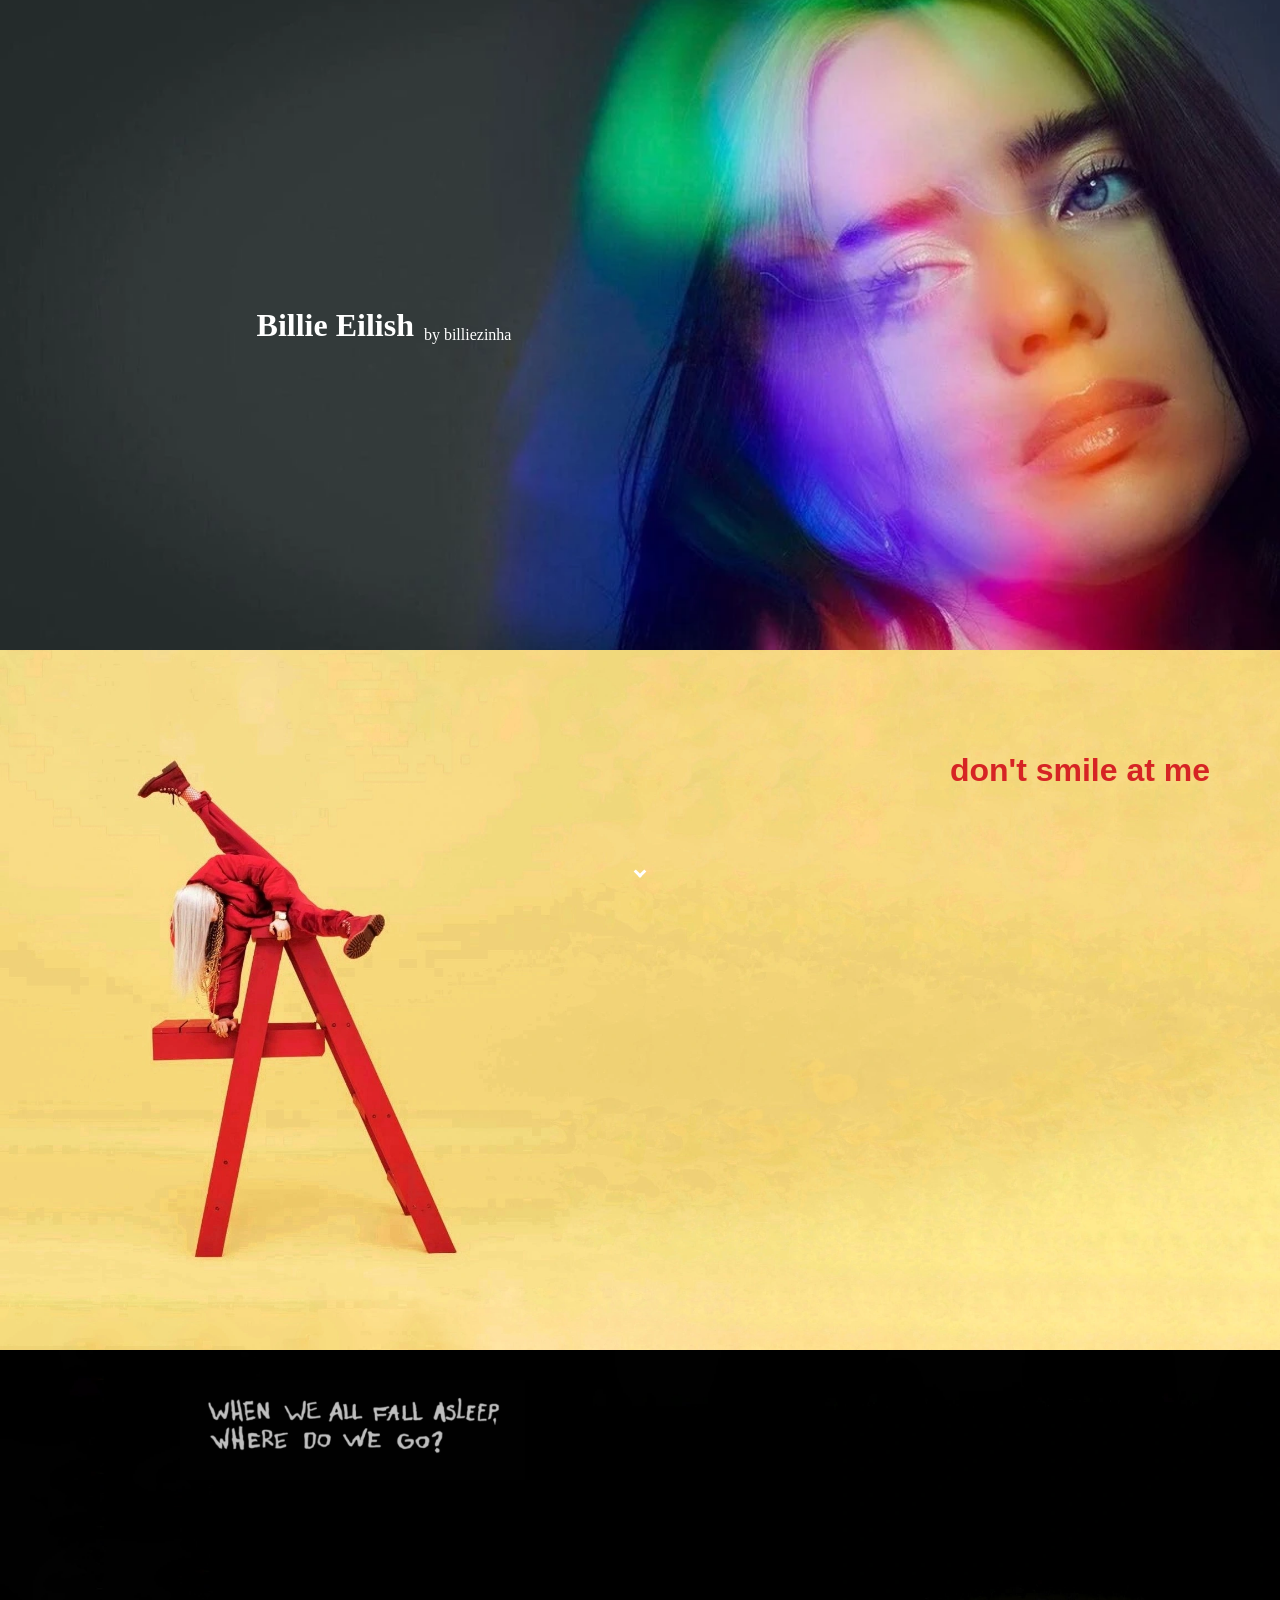
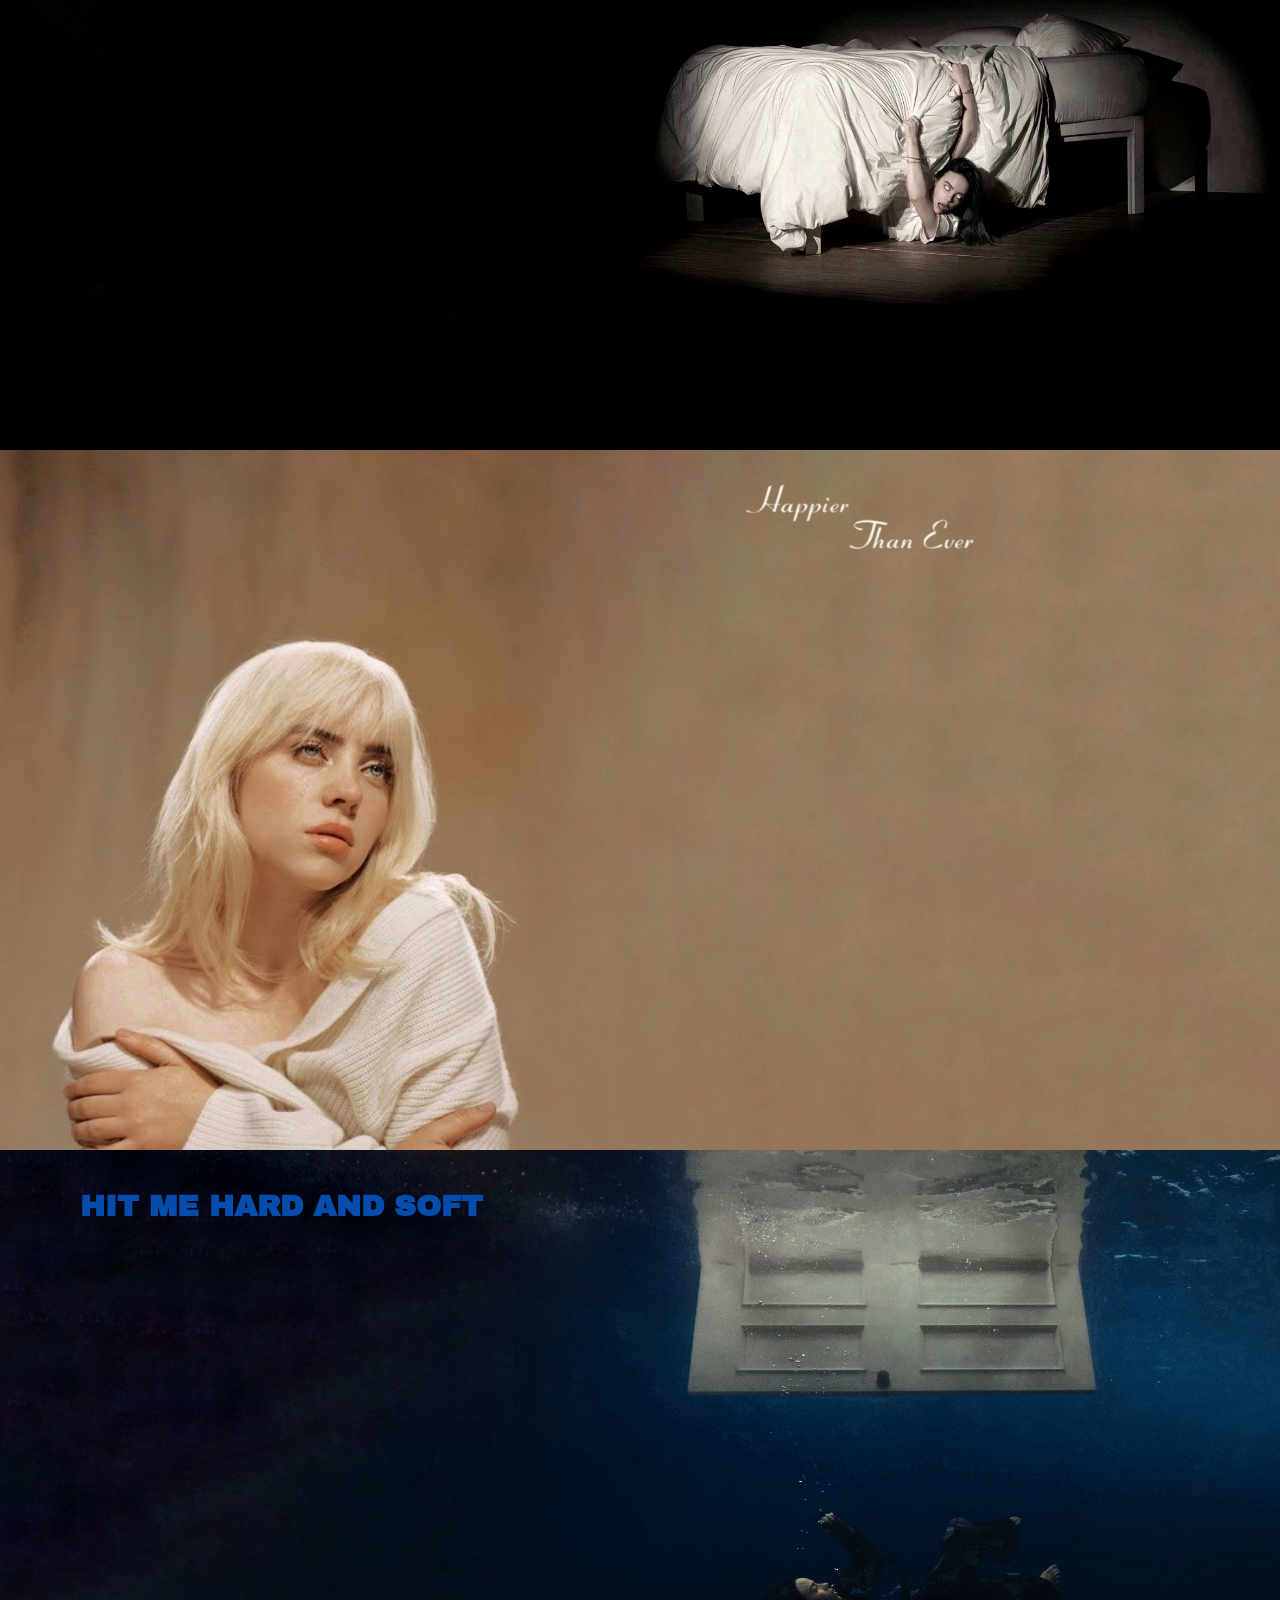
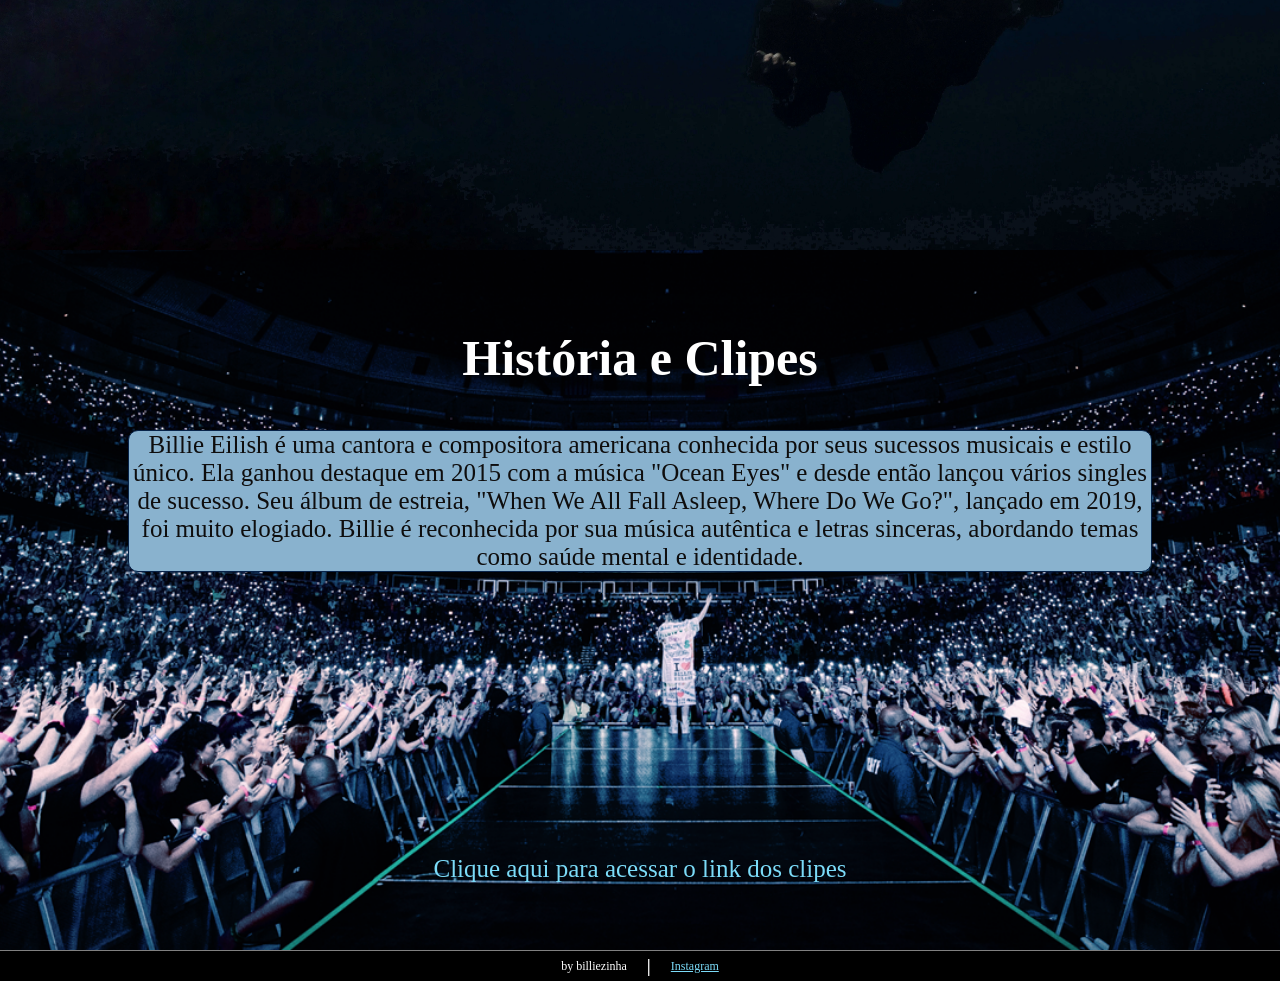
<file: index.html>
<!DOCTYPE html>
<html lang="pt-BR">

<head>
    <link rel="preconnect" href="https://fonts.googleapis.com">
<link rel="preconnect" href="https://fonts.gstatic.com" crossorigin>
<link href="https://fonts.googleapis.com/css2?family=Archivo+Black&display=swap" rel="stylesheet">
    <link rel="apple-touch-icon" sizes="57x57" href="img/favicon/apple-icon-57x57.png">
    <link rel="apple-touch-icon" sizes="60x60" href="img/favicon/apple-icon-60x60.png">
    <link rel="apple-touch-icon" sizes="72x72" href="img/favicon/apple-icon-72x72.png">
    <link rel="apple-touch-icon" sizes="76x76" href="img/favicon/apple-icon-76x76.png">
    <link rel="apple-touch-icon" sizes="114x114" href="img/favicon/apple-icon-114x114.png">
    <link rel="apple-touch-icon" sizes="120x120" href="img/favicon/apple-icon-120x120.png">
    <link rel="apple-touch-icon" sizes="144x144" href="img/favicon/apple-icon-144x144.png">
    <link rel="apple-touch-icon" sizes="152x152" href="img/favicon/apple-icon-152x152.png">
    <link rel="apple-touch-icon" sizes="180x180" href="img/favicon/apple-icon-180x180.png">
    <link rel="icon" type="image/png" sizes="192x192" href="img/favicon/android-icon-192x192.png">
    <link rel="icon" type="image/png" sizes="32x32" href="img/favicon/favicon-32x32.png">
    <link rel="icon" type="image/png" sizes="96x96" href="img/favicon/favicon-96x96.png">
    <link rel="icon" type="image/png" sizes="16x16" href="img/favicon/favicon-16x16.png">
    <link rel="manifest" href="img/favicon/manifest.json">
    <meta name="msapplication-TileColor" content="#ffffff">
    <meta name="msapplication-TileImage" content="/ms-icon-144x144.png">
    <meta name="theme-color" content="#ffffff">
    <meta charset="UTF-8">
    <meta name="viewport" content="width=device-width, initial-scale=1.0">
    <meta name="descripition" content="Site feito afim de divulgar o trabalho da artista Billie Eilish">
    <title>Billie Eilish</title>
    <link rel="stylesheet" href="css/style.css">
</head>

<body>
    <div class="titulo">
        <div class="textotitulo">
            <h1>Billie Eilish</h1>
            <p>by billiezinha</p>
        </div>
    </div>

    <div class="dont">
        <div class="donttitulo">
            <h1>don't smile at me</h1>
        </div>
        <div class="mscdont">
            <iframe title="dont" class="teste" src="https://open.spotify.com/embed/album/7fRrTyKvE4Skh93v97gtcU?utm_source=generator"
                frameborder="0" allowfullscreen=""
                allow="autoplay; clipboard-write; encrypted-media; fullscreen; picture-in-picture"
                loading="lazy"></iframe>
        </div>
    </div>

    <div class="when">
        <div class="conteudowhen">
            <img class="whentitulo" src="img/when-titulo.webp.webp" alt="WHEN WE ALL FALL ASLEEP, WHERE DO WE GO?">
            <div class="mscwhen">
                <iframe title="when" class="teste" src="https://open.spotify.com/embed/album/0S0KGZnfBGSIssfF54WSJh?utm_source=generator&theme=0"
                    frameborder="0" allowfullscreen=""
                    allow="autoplay; clipboard-write; encrypted-media; fullscreen; picture-in-picture"
                    loading="lazy"></iframe>
            </div>
        </div>
    </div>

    <div class="happier">
        <div>
            <img class="happiertitulo" src="img/titulo-happier_resized.webp" alt="Happier Than Ever">
            <div class="mschappier">
                <iframe title="happier" class="teste" src="https://open.spotify.com/embed/album/0JGOiO34nwfUdDrD612dOp?utm_source=generator"
                    frameborder="0" allowfullscreen="";
                    allow="autoplay; clipboard-write; encrypted-media; fullscreen; picture-in-picture"
                    loading="lazy"></iframe>
            </div>
        </div>
    </div> 

    <div class="hitme">
        <div class="HITMEtitulo">
            <h1>HIT ME HARD AND SOFT</h1>
        </div>
        <div class="mschitme">
            <iframe title="dont" class="teste" src="https://open.spotify.com/embed/album/7aJuG4TFXa2hmE4z1yxc3n?utm_source=generator"
            frameborder="0" allowfullscreen=""
            allow="autoplay; clipboard-write; encrypted-media; fullscreen; picture-in-picture"
            loading="lazy"></iframe>
        </div>

    </div>


    <div class="animacao">
        <span></span>
    </div>

    <div class="Clipes">
        <div class="clipestitulo">
            <h1>História e Clipes</h1>
            <p class="texto">Billie Eilish é uma cantora e compositora americana conhecida por seus sucessos musicais e estilo único. Ela ganhou destaque em 2015 com a música "Ocean Eyes" e desde então lançou vários singles de sucesso. Seu álbum de estreia, "When We All Fall Asleep, Where Do We Go?", lançado em 2019, foi muito elogiado. Billie é reconhecida por sua música autêntica e letras sinceras, abordando temas como saúde mental e identidade.</p>
            <p ><a class="textinho" href="https://youtube.com/playlist?list=PLsCPTY_MPoPbCftVtuvquFs9ayLDwD237&si=ioKqNa73NDE18S6c">Clique aqui para acessar o link dos clipes</a></p>
        </div>
    </div>

    <div class="fim">
        <p>by billiezinha</p>
        <h2>|</h2>
        <p class="link"><a href="https://www.instagram.com/joaofernandessr/">Instagram</a></p>
    </div>
    </div>
</body>

</html>
</file>
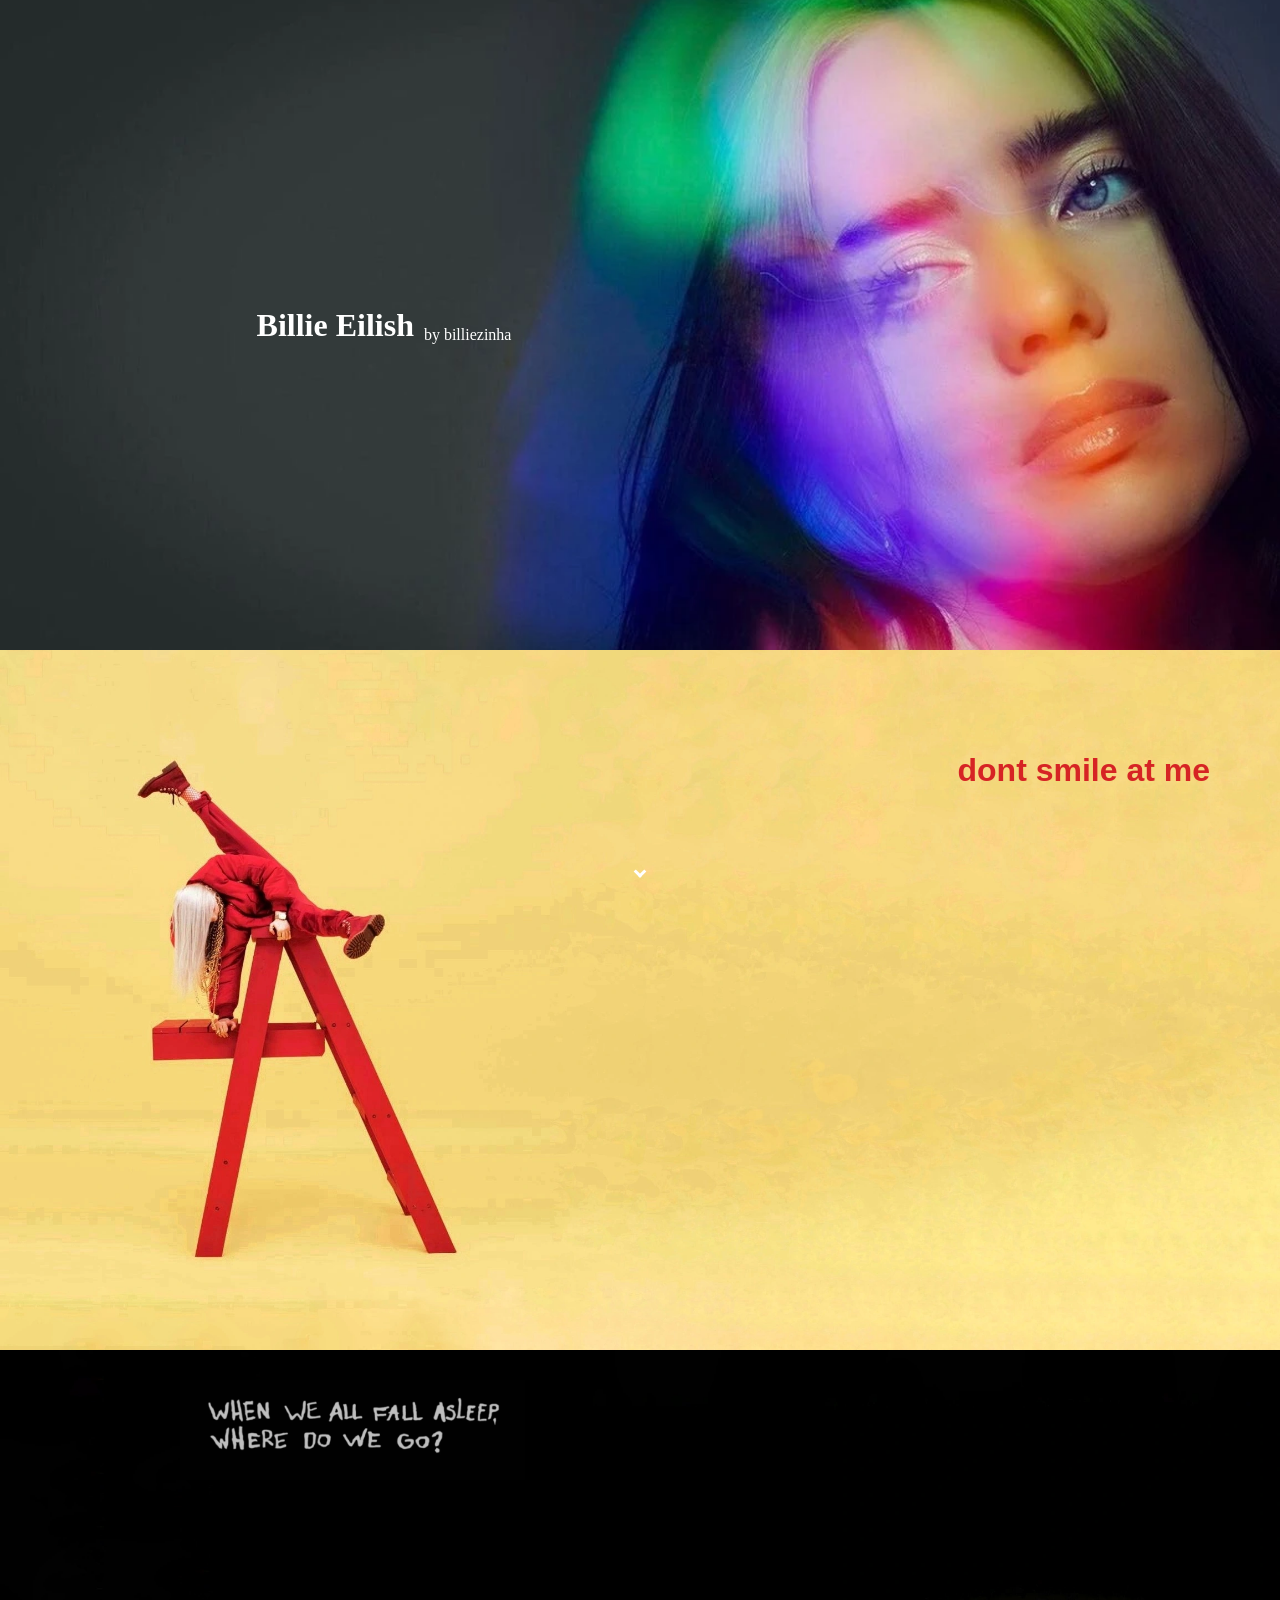
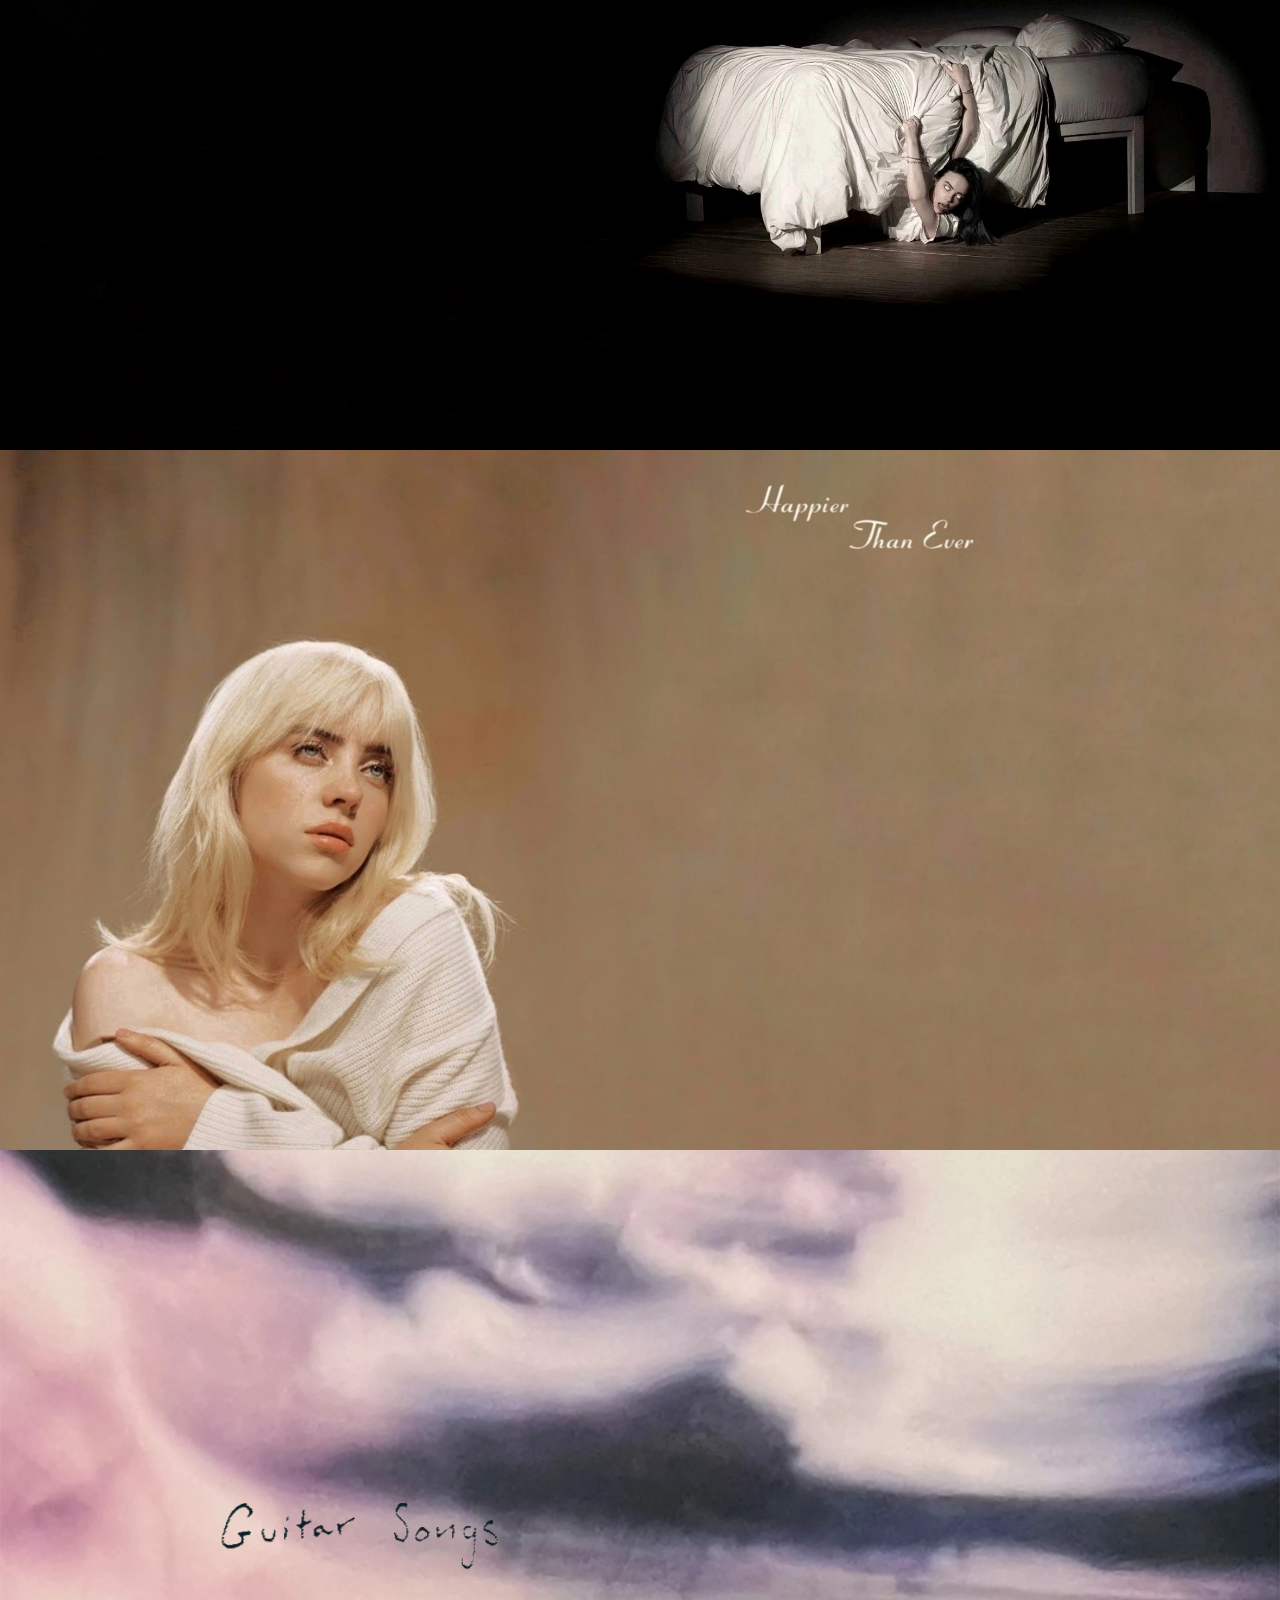
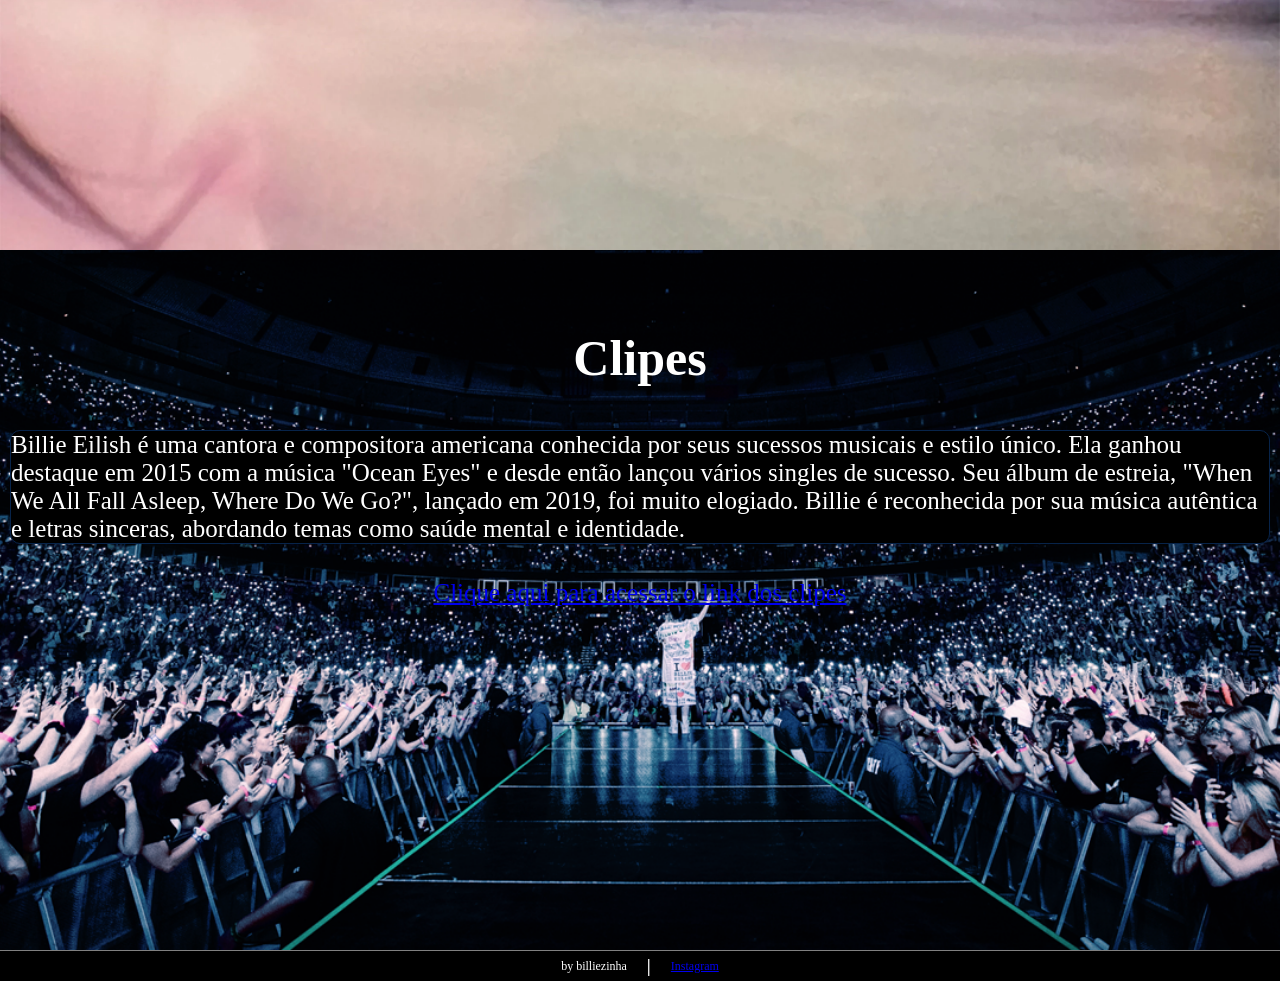
<file: HTE.html>
<!DOCTYPE html>
<html lang="pt-BR">

<head>
    <link rel="apple-touch-icon" sizes="57x57" href="img/favicon/apple-icon-57x57.png">
    <link rel="apple-touch-icon" sizes="60x60" href="img/favicon/apple-icon-60x60.png">
    <link rel="apple-touch-icon" sizes="72x72" href="img/favicon/apple-icon-72x72.png">
    <link rel="apple-touch-icon" sizes="76x76" href="img/favicon/apple-icon-76x76.png">
    <link rel="apple-touch-icon" sizes="114x114" href="img/favicon/apple-icon-114x114.png">
    <link rel="apple-touch-icon" sizes="120x120" href="img/favicon/apple-icon-120x120.png">
    <link rel="apple-touch-icon" sizes="144x144" href="img/favicon/apple-icon-144x144.png">
    <link rel="apple-touch-icon" sizes="152x152" href="img/favicon/apple-icon-152x152.png">
    <link rel="apple-touch-icon" sizes="180x180" href="img/favicon/apple-icon-180x180.png">
    <link rel="icon" type="image/png" sizes="192x192" href="img/favicon/android-icon-192x192.png">
    <link rel="icon" type="image/png" sizes="32x32" href="img/favicon/favicon-32x32.png">
    <link rel="icon" type="image/png" sizes="96x96" href="img/favicon/favicon-96x96.png">
    <link rel="icon" type="image/png" sizes="16x16" href="img/favicon/favicon-16x16.png">
    <link rel="manifest" href="img/favicon/manifest.json">
    <meta name="msapplication-TileColor" content="#ffffff">
    <meta name="msapplication-TileImage" content="/ms-icon-144x144.png">
    <meta name="theme-color" content="#ffffff">
    <meta charset="UTF-8">
    <meta name="viewport" content="width=device-width, initial-scale=1.0">
    <title>Billie Eilish</title>
    <link rel="stylesheet" href="WWAFAWDWG.css">
</head>

<body>
    <div class="titulo">
        <div class="textotitulo">
            <h1>Billie Eilish</h1>
            <p>by billiezinha</p>
        </div>
    </div>

    <div class="dont">
        <div class="donttitulo">
            <h1>dont smile at me</h1>
        </div>
        <div class="mscdont">
            <iframe title="dont" class="teste" src="https://open.spotify.com/embed/album/7fRrTyKvE4Skh93v97gtcU?utm_source=generator"
                frameborder="0" allowfullscreen=""
                allow="autoplay; clipboard-write; encrypted-media; fullscreen; picture-in-picture"
                loading="lazy"></iframe>
        </div>
    </div>

    <div class="when">
        <div class="conteudowhen">
            <img class="whentitulo" src="img/when-titulo.webp.webp" alt="WHEN WE ALL FALL ASLEEP, WHERE DO WE GO?">
            <div class="mscwhen">
                <iframe title="when" class="teste" src="https://open.spotify.com/embed/album/0S0KGZnfBGSIssfF54WSJh?utm_source=generator&theme=0"
                    frameborder="0" allowfullscreen=""
                    allow="autoplay; clipboard-write; encrypted-media; fullscreen; picture-in-picture"
                    loading="lazy"></iframe>
            </div>
        </div>
    </div>

    <div class="happier">
        <div>
            <img class="happiertitulo" src="img/titulo-happier_resized.webp" alt="Happier Than Ever">
            <div class="mschappier">
                <iframe title="happier" class="teste" src="https://open.spotify.com/embed/album/0JGOiO34nwfUdDrD612dOp?utm_source=generator"
                    frameborder="0" allowfullscreen="";
                    allow="autoplay; clipboard-write; encrypted-media; fullscreen; picture-in-picture"
                    loading="lazy"></iframe>
            </div>
        </div>
    </div>

    <div class="guitar">
        <img class="tituloguitar" src="img/tituloguitar_resized.webp" alt="Guitar Songs">
        <div class="mscgs">
            <iframe title="gs" class="teste" src="https://open.spotify.com/embed/album/1YPWxMpQEC8kcOuefgXbhj?utm_source=generator"
                frameborder="0" allowfullscreen=""
                allow="autoplay; clipboard-write; encrypted-media; fullscreen; picture-in-picture"
                loading="lazy"></iframe>
        </div>
    </div>

    <div class="animacao">
        <span></span>
    </div>

    <div class="Clipes">
        <div class="clipestitulo">
            <h1>Clipes</h1>
            <p class="texto">Billie Eilish é uma cantora e compositora americana conhecida por seus sucessos musicais e estilo único. Ela ganhou destaque em 2015 com a música "Ocean Eyes" e desde então lançou vários singles de sucesso. Seu álbum de estreia, "When We All Fall Asleep, Where Do We Go?", lançado em 2019, foi muito elogiado. Billie é reconhecida por sua música autêntica e letras sinceras, abordando temas como saúde mental e identidade.</p>
            <p class="textinho"><a href="https://youtube.com/playlist?list=PLsCPTY_MPoPbCftVtuvquFs9ayLDwD237&si=ioKqNa73NDE18S6c">Clique aqui para acessar o link dos clipes</a></p>
        </div>
    </div>

    <div class="fim">
        <p>by billiezinha</p>
        <h2>|</h2>
        <p class="link"><a href="https://www.instagram.com/joaofernandessr/">Instagram</a></p>
    </div>
    </div>
</body>

</html>
</file>
<file: css/style.css>
body {
    margin: 0;
    display: flex;
    flex-direction: column;
}

.titulo {
    display: flex;
    height: 650px;
    width: 100%;
    align-items: center;
    background: url("../img/primeira.webp") center/cover;
}

.textotitulo {
    display: flex;
    justify-content: center;
    align-items: flex-end;
    color: white;
    width: 60%;
}

.textotitulo h1, .textotitulo p {
    margin: 5px;
}

.dont {
    background: url("../img/dont-01.webp") center/cover;
    display: flex;
    flex-direction: column;
    height: 700px;
    width: 100%;
    justify-content: flex-end;
}

.donttitulo {
    display: flex;
    margin-right: 110px;
    color: #d62424;
    font-family: sans-serif;
    justify-content: flex-end;
    margin: 20px 70px;
}

.mscdont {
    display: flex;
    flex-direction: column;
    align-items: flex-end;
    margin-right: 50px;
    margin-bottom: 20px;
    align-self: flex-end;
}

.mscdont audio {
    height: 30px;
    margin: 1px;
    background-color: #d62424;
}

.when {
    background: url("../img/when-01.jpeg.webp") center/cover;
    color: white;
    display: flex;
    height: 700px;
    width: 100%;
}

.whentitulo {
    margin-left: 180px;
    margin-top: 30px;
    height: 100px;
}

.mscwhen {
    display: flex;
    flex-direction: column;
    margin-left: 50px;
}

.happier {
    background: url("../img/happier-01.jpeg.webp") center/cover;
    display: flex;
    height: 700px;
    width: 100%;
    justify-content: flex-end;
}

.happiertitulo {
    height: 150px;
    display: flex;
    justify-content: flex-end;
    margin-right: 20px;
}

.mschappier {
    display: flex;
    flex-direction: column;
    margin-right: 50px;
}

.mschappier audio {
    background-color: #7e5c3f;
}

.hitme {
    background: url("../img/hitme.webp.webp") center/cover;
    display: flex;
    height: 700px;
    width: 100%;
    flex-direction: column;
    justify-content: flex-start;
}

.HITMEtitulo {
    height: 100px;
    display: flex;
    margin-top: 20px;
    font-family: "Archivo Black", sans-serif;
    color: #064cad;
    font-size: 15px;
    margin-left: 80px;
    margin-right: 20px;
    text-align: center;
}

.mschitme {
    display: flex;
    flex-direction: column;
    margin-left: 35px;
    margin-right: 30px;
}

.animacao {
    position: absolute;
    bottom: 20px;
    left: 50%;
    transform: translateX(-50%);
    z-index: 1000;
    animation: animacaoDescer 1s infinite alternate;
}

.animacao span {
    border: solid white;
    border-width: 0 3px 3px 0;
    display: inline-block;
    padding: 3px;
    transform: rotate(45deg);
}

@keyframes animacaoDescer {
    0% {
        transform: translateY(0);
        opacity: 1;
    }
    100% {
        transform: translateY(20px);
        opacity: 0.5;
    }
}

.Clipes {
    display: flex;
    justify-content: center;
    background: url("../img/billie-eilish-ingressos-header.webp") center/cover;
    color: white;
    font-size: 25px;
    height: 700px;
    width: 100%;
}

.clipestitulo {
    margin-top: 45px;
    display: flex;
    align-items: center;
    flex-direction: column;
}

.texto {
    align-items: center;
    display: flex;
    color: rgb(14, 13, 13);
    justify-content: center;
    text-align: center;
    background-color: rgb(137, 178, 206);
    margin: 10px 10%;
    border: 1px solid #072349;
    border-radius: 10px;
}

.textinho {
    align-items: center;
    display: flex;
    justify-content: center;
    align-items: end;
    text-decoration: none;
    color: #7bdbf8;
    margin-top: 60%;
    text-align: center;
}

.textinho:hover {
    color: antiquewhite;

}

.fim {
    bottom: 0;
    left: 0;
    width: 100%;
    background-color: black;
    color: white;
    padding: 5px 0;
    font-size: 12px;
    display: flex;
    justify-content: center;
    align-items: center;
    border-top: 1px solid grey;
    height: 20px;
}

.fim p, .fim h2 {
    margin: 0 10px;
}

.fim a{
    color:  #7bdbf8;
}

@media screen and (max-width: 768px) {
    .titulo, .dont, .when, .happier, .Clipes, .hitme {
        height: auto;
        background-position: top;
    }

    .textotitulo, .donttitulo, .whentitulo, .happiertitulo, .clipestitulo, .HITMEtitulo, {
        justify-content: center;
    }


    .texto {
        margin: 10px;
    }

    .fim {
        height: auto;
    }
}

@media screen and (max-width: 576px) {
    .titulo{
        height: 500px;
    }
    .textotitulo h1 {
        font-size: 24px;
    }

    .textotitulo p {
        font-size: 14px;
    }

    .donttitulo {
        margin-right: 20px;
    }

    .whentitulo {
        margin-left: 20px;
    }

    .happiertitulo {
        margin-left: 20px;
    }

    .HITMEtitulo {
        margin-left: 20px;
    }

    .clipestitulo {
        margin-top: 30px;
    }
}

.teste {
    width: 500px;
    height: 500px;
    max-width: 600px;
}

@media screen and (max-width: 768px) {
    .teste {
        width: 100%;
        height: auto;
        max-width: none;
    }
}
</file>
<file: WWAFAWDWG.css>
body {
    margin: 0;
    display: flex;
    flex-direction: column;
}

.titulo {
    display: flex;
    height: 650px;
    width: 100%;
    align-items: center;
    background: url(./img/primeira.webp) center/cover;
}

.textotitulo {
    display: flex;
    justify-content: center;
    align-items: flex-end;
    color: white;
    width: 60%;
}

.textotitulo h1, .textotitulo p {
    margin: 5px;
}

.dont {
    background: url(./img/dont-01.webp) center/cover;
    display: flex;
    flex-direction: column;
    height: 700px;
    width: 100%;
    justify-content: flex-end;
}

.donttitulo {
    display: flex;
    margin-right: 110px;
    color: #d62424;
    font-family: sans-serif;
    justify-content: flex-end;
    margin: 20px 70px;
}

.mscdont {
    display: flex;
    flex-direction: column;
    align-items: flex-end;
    margin-right: 50px;
    margin-bottom: 20px;
    align-self: flex-end;
}

.mscdont audio {
    height: 30px;
    margin: 1px;
    background-color: #d62424;
}

.when {
    background: url(./img/when-01.jpeg.webp) center/cover;
    color: white;
    display: flex;
    height: 700px;
    width: 100%;
}

.whentitulo {
    margin-left: 180px;
    margin-top: 30px;
    height: 100px;
}

.mscwhen {
    display: flex;
    flex-direction: column;
    margin-left: 50px;
}

.happier {
    background: url(./img/happier-01.jpeg.webp) center/cover;
    display: flex;
    height: 700px;
    width: 100%;
    justify-content: flex-end;
}

.happiertitulo {
    height: 150px;
    display: flex;
    justify-content: flex-end;
    margin-right: 20px;
}

.mschappier {
    display: flex;
    flex-direction: column;
    margin-right: 50px;
}

.mschappier audio {
    background-color: #7e5c3f;
}

.guitar {
    display: flex;
    justify-content: center;
    align-items: center;
    background: url(./img/guitar.webp) center/cover;
    height: 700px;
    width: 100%;
}

.tituloguitar {
    margin-top: 30px;
    display: flex;
    justify-content: flex-end;
    height: 160px;
}

.mscgs {
    display: flex;
    flex-direction: column;
    margin-top: 60px;
    align-items: center;
}


.animacao {
    position: absolute;
    bottom: 20px;
    left: 50%;
    transform: translateX(-50%);
    z-index: 1000;
    animation: animacaoDescer 1s infinite alternate;
}

.animacao span {
    border: solid white;
    border-width: 0 3px 3px 0;
    display: inline-block;
    padding: 3px;
    transform: rotate(45deg);
}

@keyframes animacaoDescer {
    0% {
        transform: translateY(0);
        opacity: 1;
    }
    100% {
        transform: translateY(20px);
        opacity: 0.5;
    }
}

.Clipes {
    display: flex;
    justify-content: center;
    background: url(./img/billie-eilish-ingressos-header.webp) center/cover;
    color: white;
    font-size: 25px;
    height: 700px;
    width: 100%;
}

.clipestitulo {
    margin-top: 45px;
    display: flex;
    align-items: center;
    flex-direction: column;
}

.texto {
    align-items: center;
    display: flex;
    color: white;
    justify-content: center;
    background-color: black;
    margin: 10px;
    border: 1px solid #072349;
    border-radius: 10px;
}

.textinho {
    display: flex;
}

.fim {
    bottom: 0;
    left: 0;
    width: 100%;
    background-color: black;
    color: white;
    padding: 5px 0;
    font-size: 12px;
    display: flex;
    justify-content: center;
    align-items: center;
    border-top: 1px solid grey;
    height: 20px;
}

.fim p, .fim h2 {
    margin: 0 10px;
}

@media screen and (max-width: 768px) {
    .titulo, .dont, .when, .happier, .guitar, .Clipes {
        height: auto;
        background-position: top;
    }

    .textotitulo, .donttitulo, .whentitulo, .happiertitulo, .tituloguitar, .clipestitulo {
        justify-content: center;
    }

    .texto {
        margin: 10px;
    }

    .fim {
        height: auto;
    }
}

@media screen and (max-width: 576px) {
    .textotitulo h1 {
        font-size: 24px;
    }

    .textotitulo p {
        font-size: 14px;
    }

    .donttitulo {
        margin-right: 20px;
    }

    .whentitulo {
        margin-left: 20px;
    }

    .happiertitulo {
        margin-left: 20px;
    }

    .tituloguitar {
        margin-right: 20px;
    }

    .clipestitulo {
        margin-top: 30px;
    }
}

.teste {
    width: 500px;
    height: 500px;
    max-width: 600px;
}

@media screen and (max-width: 768px) {
    .teste {
        width: 100%;
        height: auto;
        max-width: none;
    }
}
</file>
